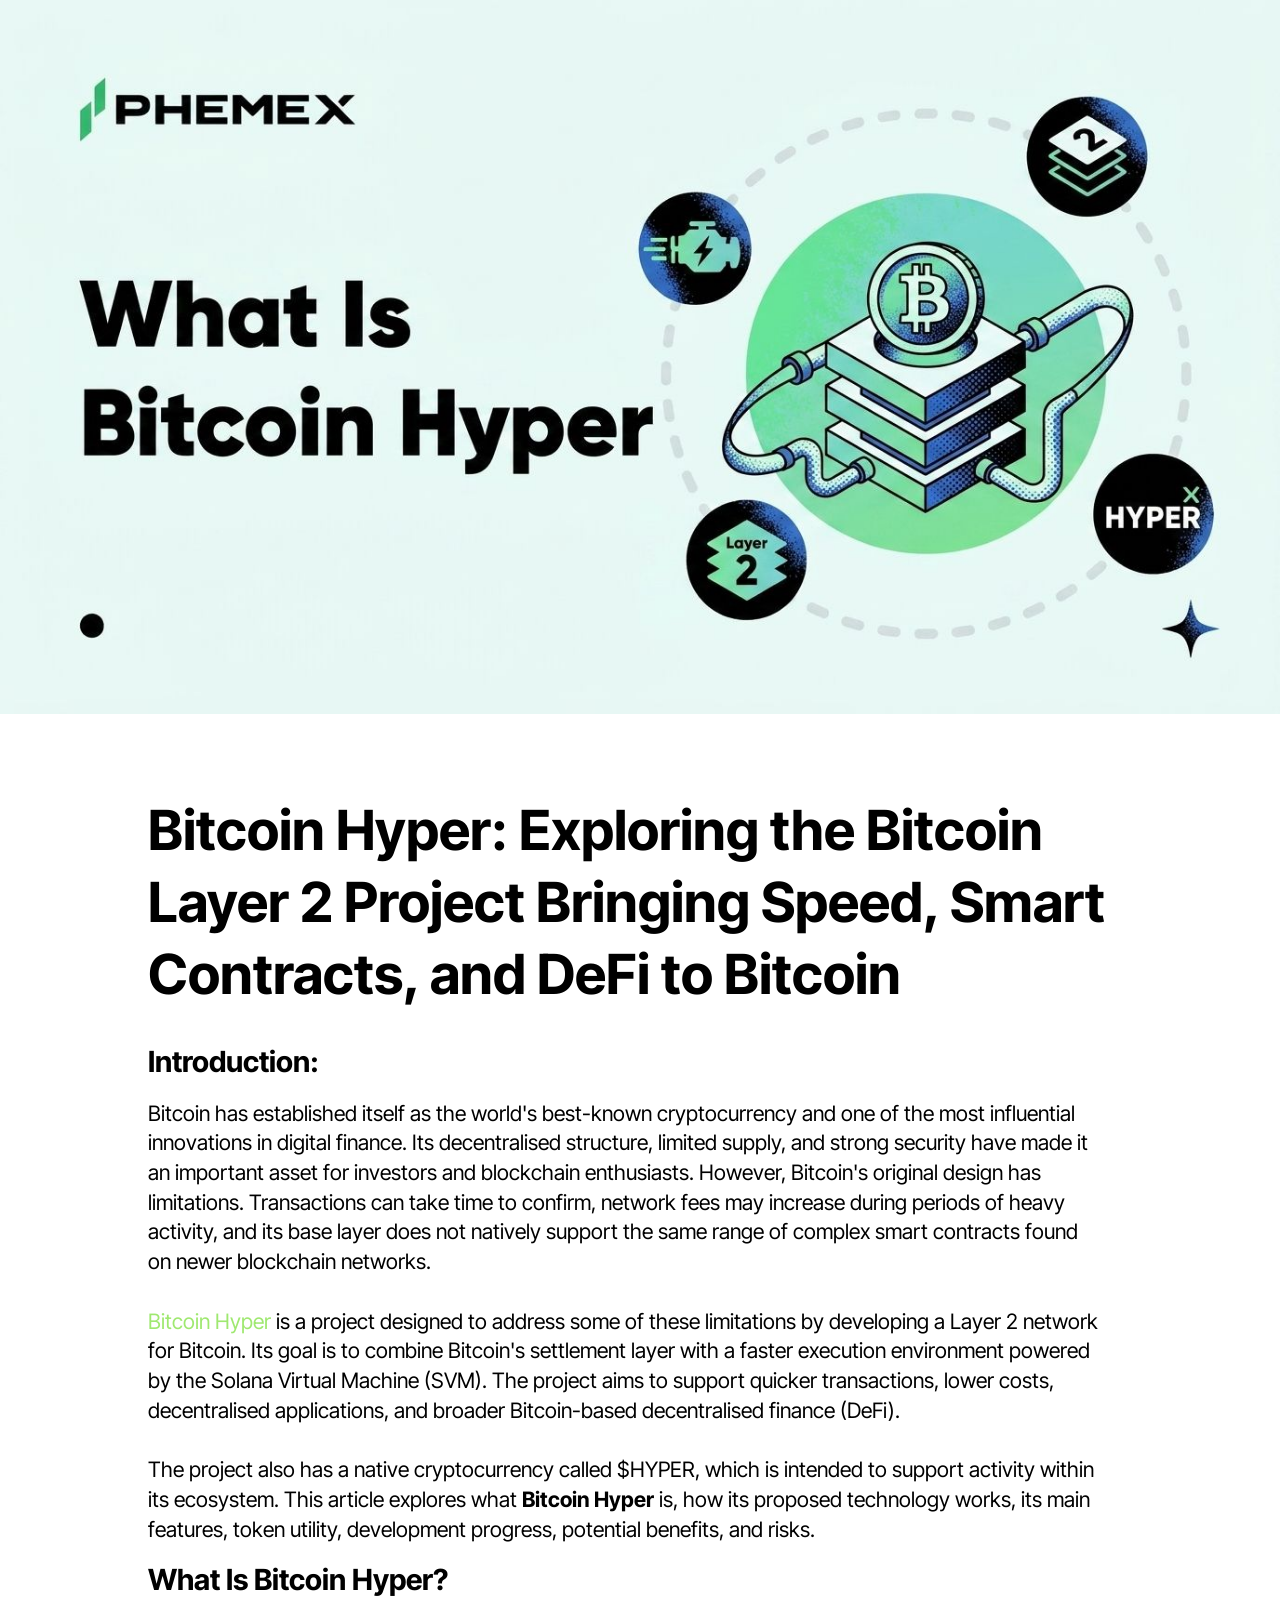
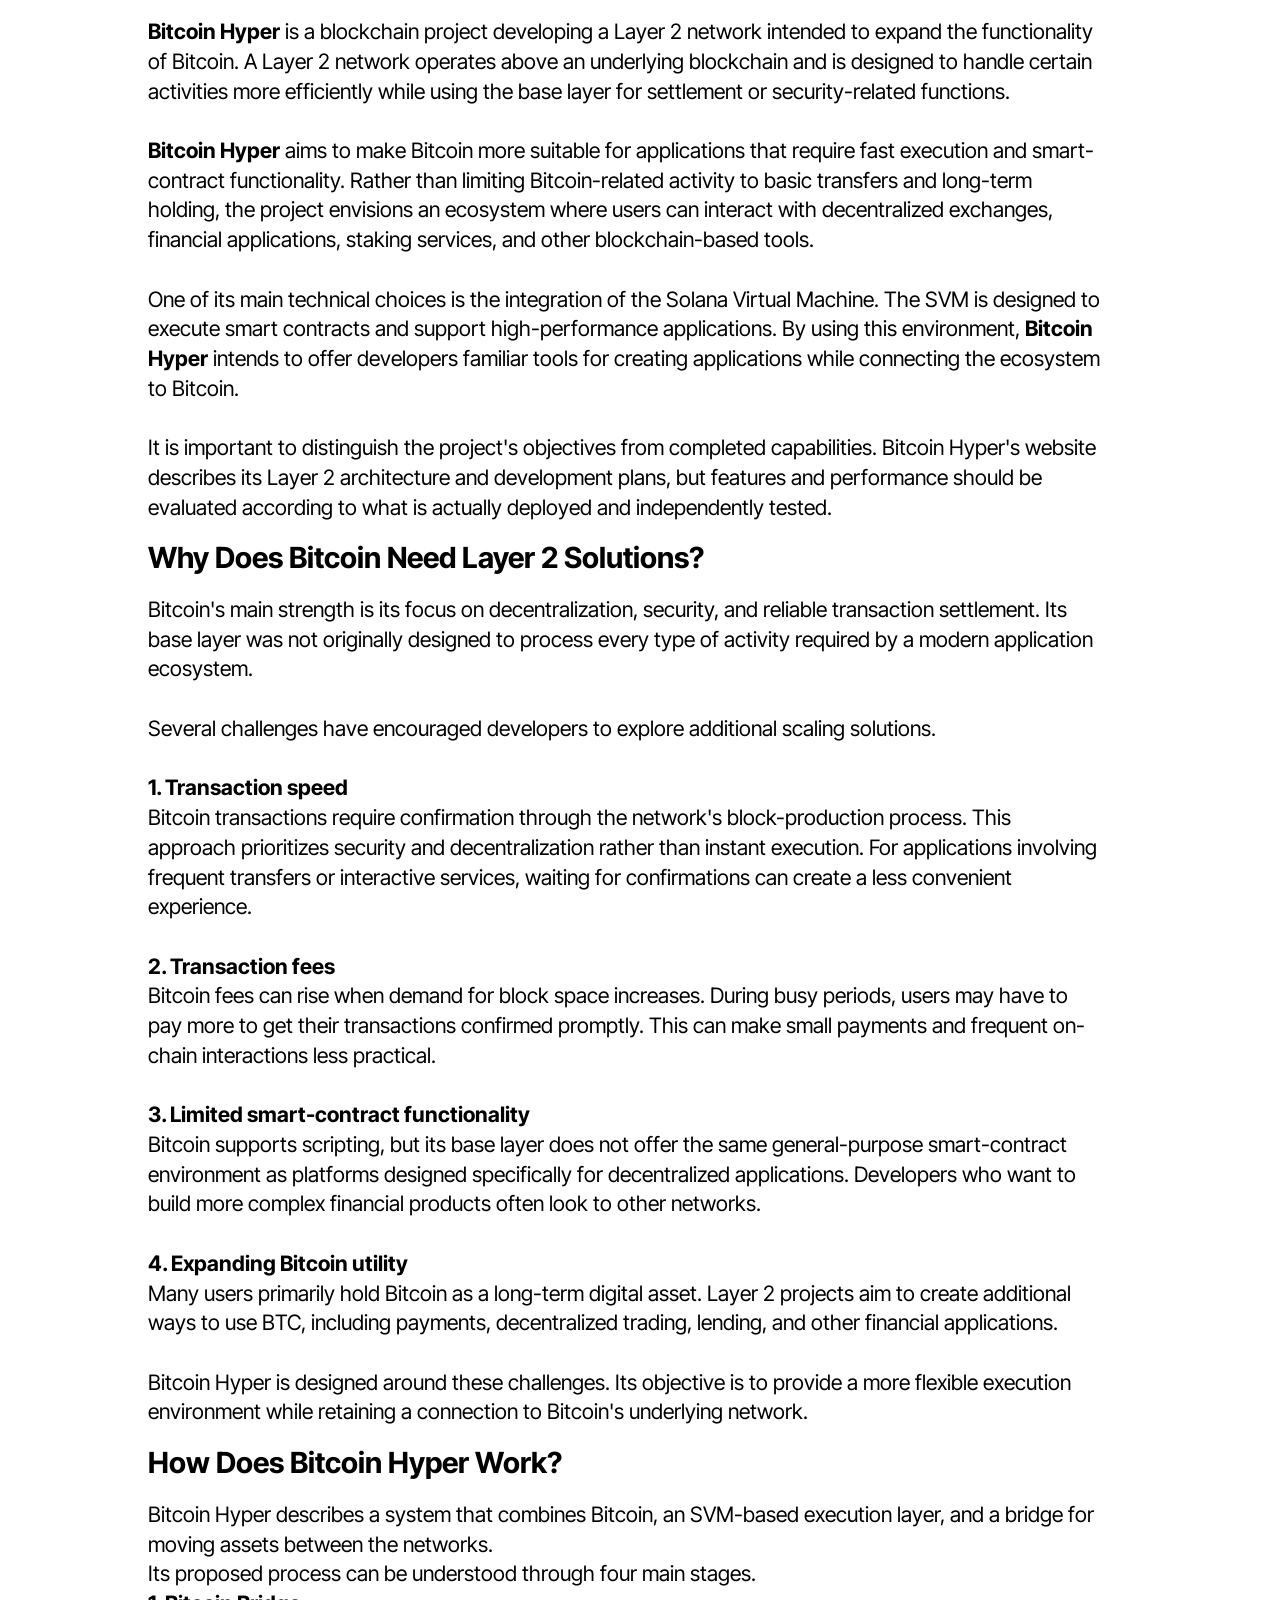
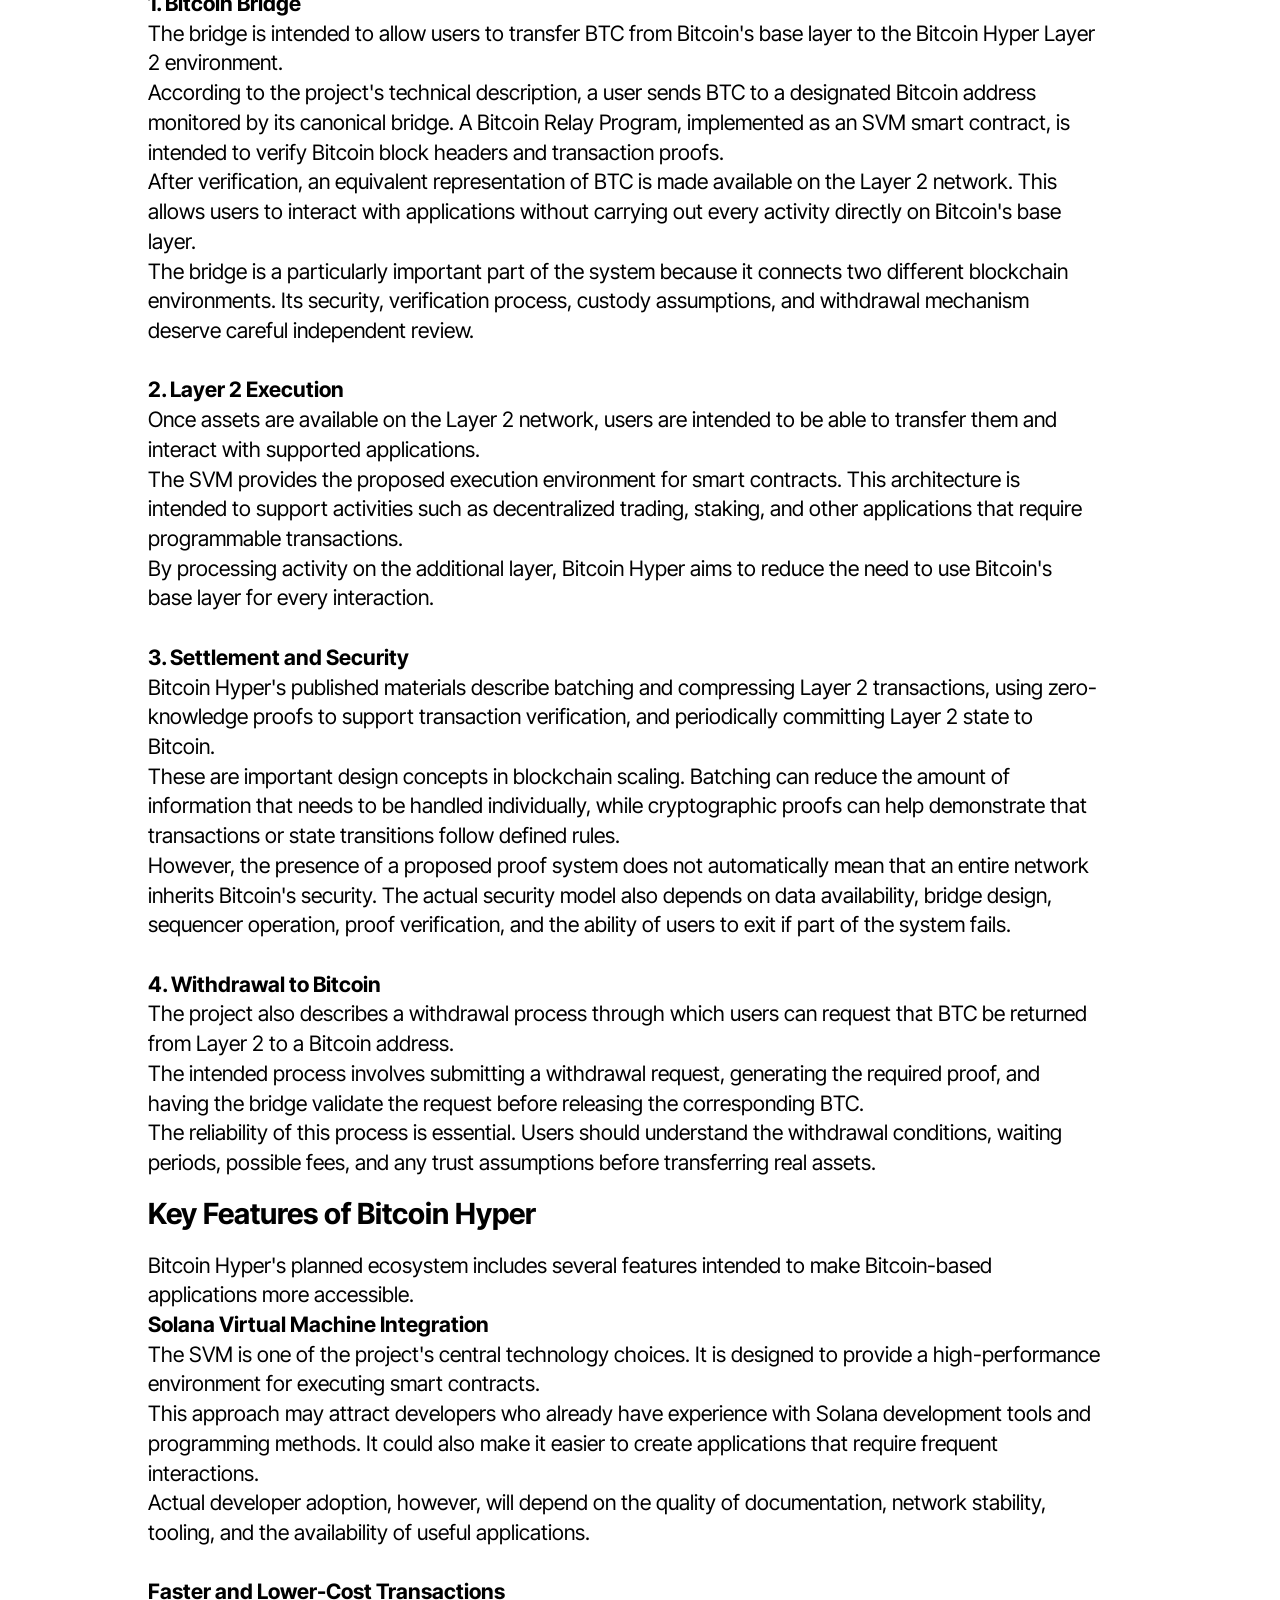
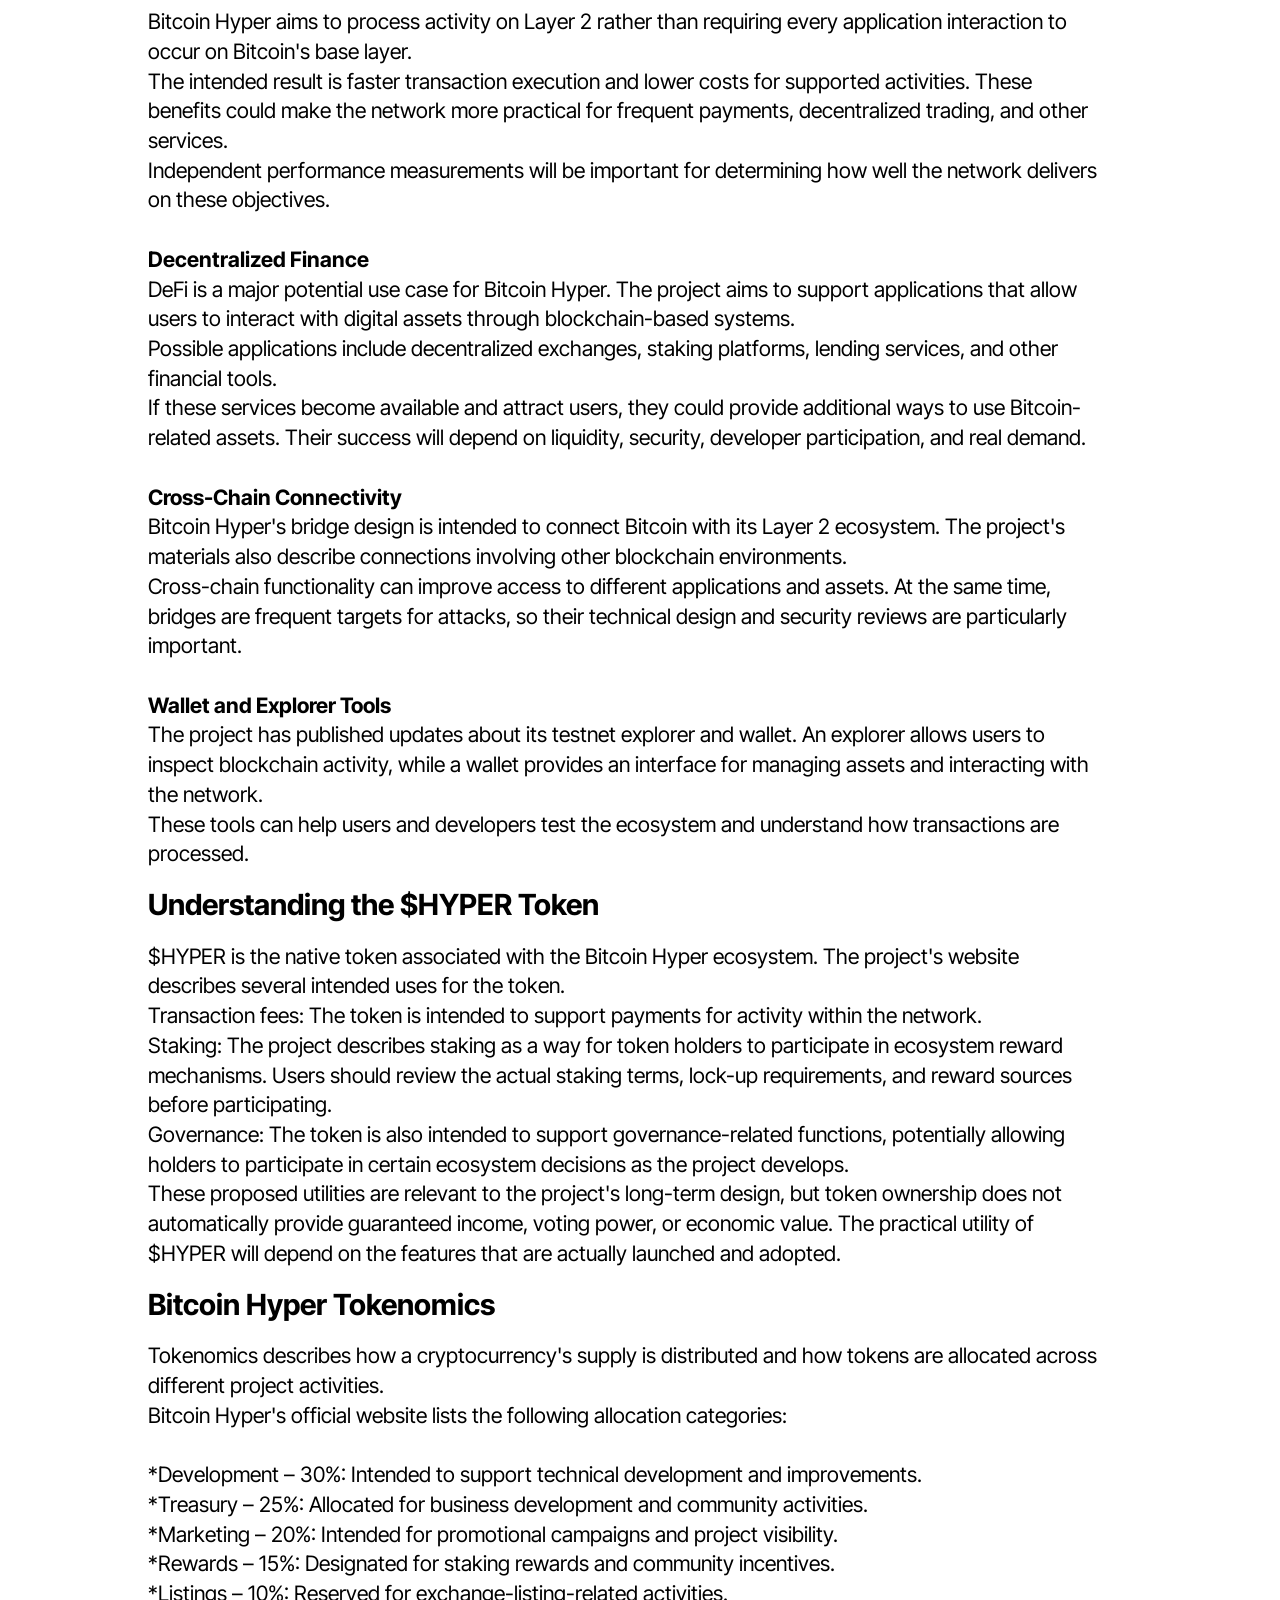
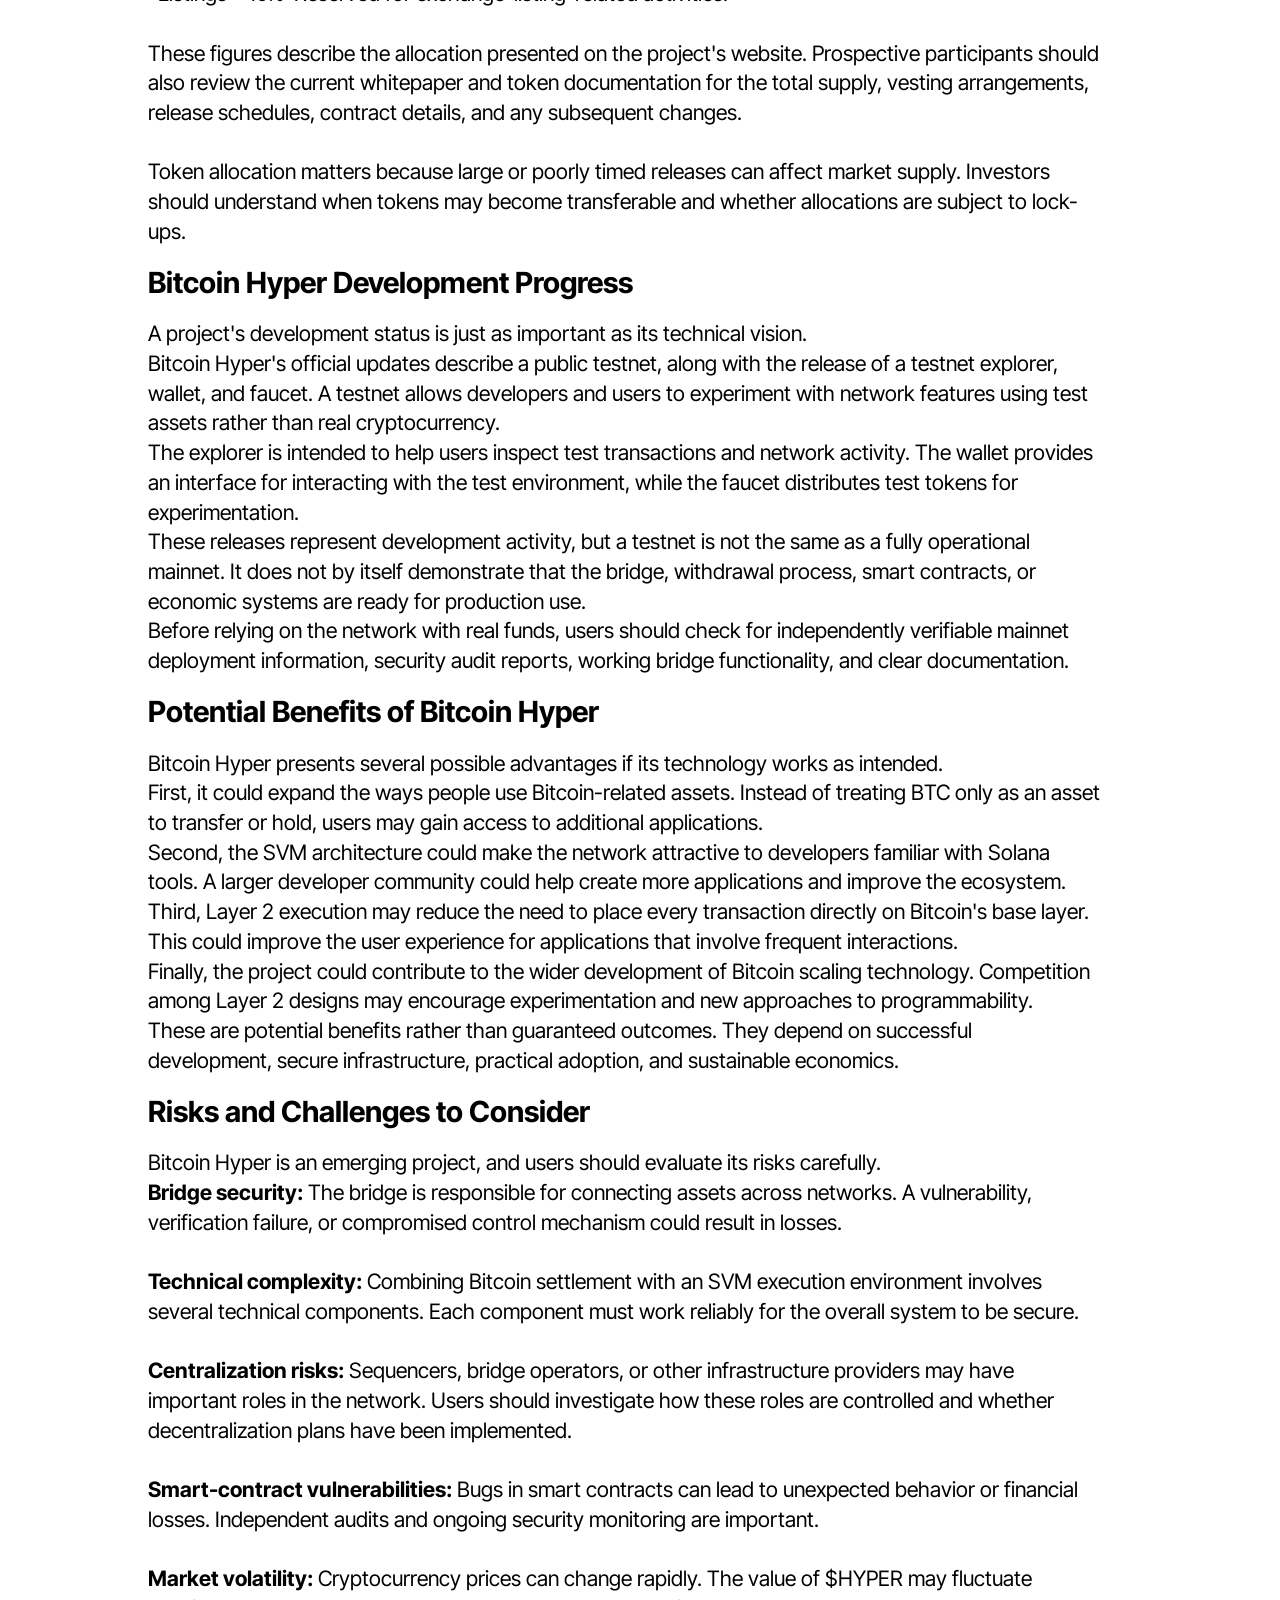
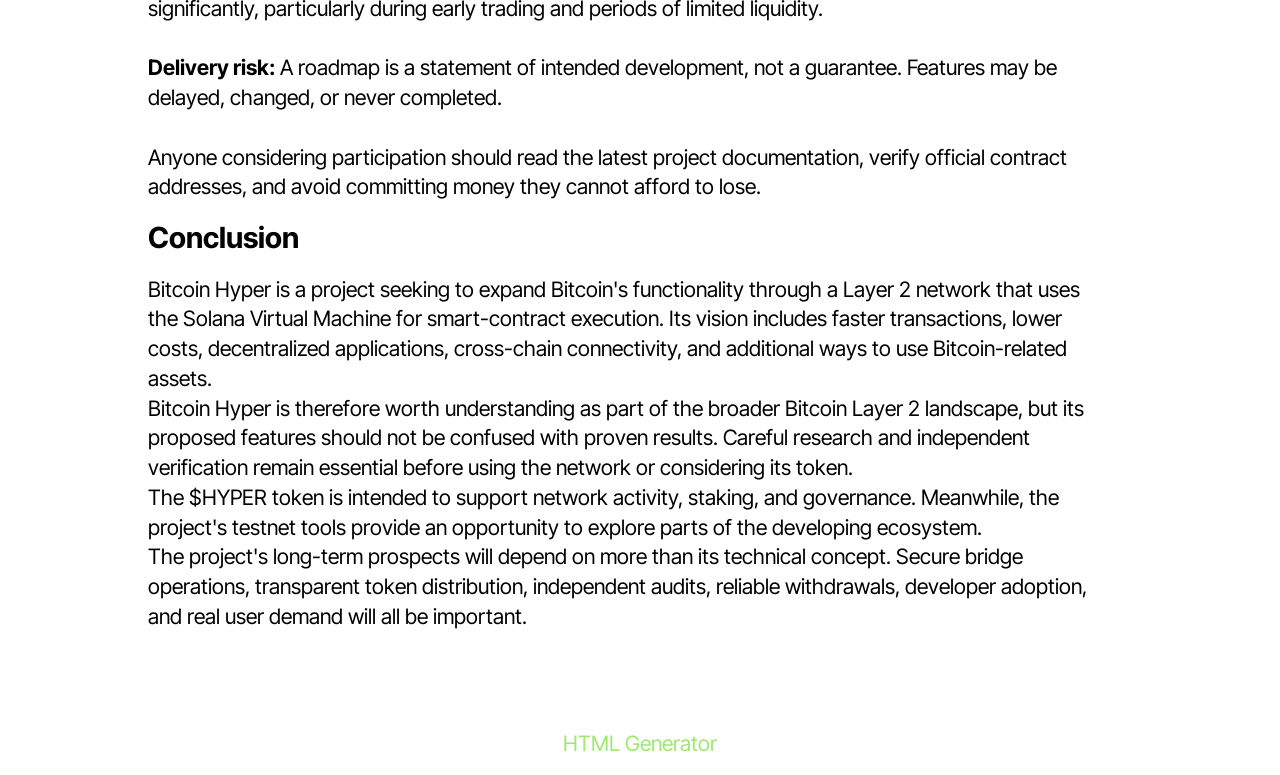
<file: index.html>
<!DOCTYPE html>
<html  >
<head>
  <!-- Site made with Mobirise Website Builder v6.1.12, https://mobirise.com -->
  <meta charset="UTF-8">
  <meta http-equiv="X-UA-Compatible" content="IE=edge">
  <meta name="generator" content="Mobirise v6.1.12, mobirise.com">
  <meta name="viewport" content="width=device-width, initial-scale=1, minimum-scale=1">
  <link rel="shortcut icon" href="assets/images/bitcoinhyper.png" type="image/x-icon">
  <meta name="description" content="Bitcoin Hyper is the leading Bitcoin Layer 2 solution and best crypto presale built for Bitcoin. Fast, secure, scalable.">
  
  
  <title>Bitcoin Hyper™ | Home Official Site</title>
  <link rel="stylesheet" href="assets/bootstrap/css/bootstrap.min.css">
  <link rel="stylesheet" href="assets/theme/css/style.css">
  <link rel="preload" href="https://fonts.googleapis.com/css2?family=Inter+Tight:wght@400;700&display=swap&display=swap" as="style" onload="this.onload=null;this.rel='stylesheet'">
  <noscript><link rel="stylesheet" href="https://fonts.googleapis.com/css2?family=Inter+Tight:wght@400;700&display=swap&display=swap"></noscript>
  <link rel="preload" as="style" href="assets/mobirise/css/mbr-additional.css?v=AcQJtR"><link rel="stylesheet" href="assets/mobirise/css/mbr-additional.css?v=AcQJtR" type="text/css">

  
  
  
</head>
<body>
  
  <section data-bs-version="5.1" class="image03 cid-vzCkuFrIH3" id="image04-0">
    

    <div class="image-block m-auto">
        <img src="assets/images/bitcoinhyper.jpg" alt="Bitcoin Hyper">
        
    </div>
</section>

<section data-bs-version="5.1" class="article07 cid-vzCkvvSXuj" id="article07-1">
  

  
  
  <div class="container-fluid">
    <div class="row justify-content-center">
      <div class="card col-md-12 col-lg-11">
        <div class="card-wrapper">
          <h1 class="card-title mbr-fonts-style mbr-white mt-3 mb-4 display-2"><strong>Bitcoin Hyper: Exploring the Bitcoin Layer 2 Project Bringing Speed, Smart Contracts, and DeFi to Bitcoin</strong></h1>
          <div class="row card-box align-left">
            <div class="item features-without-image col-12">
              <div class="item-wrapper">
                <h2 class="mbr-section-subtitle mbr-fonts-style mb-3 display-5">
                  <strong>Introduction:</strong></h2>
                <p class="mbr-text mbr-fonts-style display-7">Bitcoin has established itself as the world's best-known cryptocurrency and one of the most influential innovations in digital finance. Its decentralised structure, limited supply, and strong security have made it an important asset for investors and blockchain enthusiasts. However, Bitcoin's original design has limitations. Transactions can take time to confirm, network fees may increase during periods of heavy activity, and its base layer does not natively support the same range of complex smart contracts found on newer blockchain networks.<br><br><a href="https://bitcoinhyper.com" class="text-primary">Bitcoin Hyper</a> is a project designed to address some of these limitations by developing a Layer 2 network for Bitcoin. Its goal is to combine Bitcoin's settlement layer with a faster execution environment powered by the Solana Virtual Machine (SVM). The project aims to support quicker transactions, lower costs, decentralised applications, and broader Bitcoin-based decentralised finance (DeFi).<br><br>The project also has a native cryptocurrency called $HYPER, which is intended to support activity within its ecosystem. This article explores what <strong>Bitcoin Hyper</strong> is, how its proposed technology works, its main features, token utility, development progress, potential benefits, and risks.</p>
              </div>
            </div>
            <div class="item features-without-image col-12">
              <div class="item-wrapper">
                <h2 class="mbr-section-subtitle mbr-fonts-style mb-3 display-5"><strong>What Is Bitcoin Hyper?</strong></h2>
                <p class="mbr-text mbr-fonts-style display-7"><strong>Bitcoin Hyper</strong> is a blockchain project developing a Layer 2 network intended to expand the functionality of Bitcoin. A Layer 2 network operates above an underlying blockchain and is designed to handle certain activities more efficiently while using the base layer for settlement or security-related functions.<br><br><strong>Bitcoin Hyper</strong> aims to make Bitcoin more suitable for applications that require fast execution and smart-contract functionality. Rather than limiting Bitcoin-related activity to basic transfers and long-term holding, the project envisions an ecosystem where users can interact with decentralized exchanges, financial applications, staking services, and other blockchain-based tools.<br><br>One of its main technical choices is the integration of the Solana Virtual Machine. The SVM is designed to execute smart contracts and support high-performance applications. By using this environment, <strong>Bitcoin Hyper</strong> intends to offer developers familiar tools for creating applications while connecting the ecosystem to Bitcoin.<br><br>It is important to distinguish the project's objectives from completed capabilities. Bitcoin Hyper's website describes its Layer 2 architecture and development plans, but features and performance should be evaluated according to what is actually deployed and independently tested.</p>
              </div>
            </div>
            <div class="item features-without-image col-12">
              <div class="item-wrapper">
                <h2 class="mbr-section-subtitle mbr-fonts-style mb-3 display-5"><strong>Why Does Bitcoin Need Layer 2 Solutions?</strong></h2>
                <p class="mbr-text mbr-fonts-style display-7">Bitcoin's main strength is its focus on decentralization, security, and reliable transaction settlement. Its base layer was not originally designed to process every type of activity required by a modern application ecosystem.<br><br>Several challenges have encouraged developers to explore additional scaling solutions.<br><br><strong>1. Transaction speed</strong><br>Bitcoin transactions require confirmation through the network's block-production process. This approach prioritizes security and decentralization rather than instant execution. For applications involving frequent transfers or interactive services, waiting for confirmations can create a less convenient experience.<br><br><strong>2. Transaction fees</strong><br>Bitcoin fees can rise when demand for block space increases. During busy periods, users may have to pay more to get their transactions confirmed promptly. This can make small payments and frequent on-chain interactions less practical.<br><br><strong>3. Limited smart-contract functionality</strong><br>Bitcoin supports scripting, but its base layer does not offer the same general-purpose smart-contract environment as platforms designed specifically for decentralized applications. Developers who want to build more complex financial products often look to other networks.<br><br><strong>4. Expanding Bitcoin utility</strong><br>Many users primarily hold Bitcoin as a long-term digital asset. Layer 2 projects aim to create additional ways to use BTC, including payments, decentralized trading, lending, and other financial applications.<br><br>Bitcoin Hyper is designed around these challenges. Its objective is to provide a more flexible execution environment while retaining a connection to Bitcoin's underlying network.</p>
              </div>
            </div>
            <div class="item features-without-image col-12">
              <div class="item-wrapper">
                <h2 class="mbr-section-subtitle mbr-fonts-style mb-3 display-5"><strong>How Does Bitcoin Hyper Work?</strong></h2>
                <p class="mbr-text mbr-fonts-style display-7">Bitcoin Hyper describes a system that combines Bitcoin, an SVM-based execution layer, and a bridge for moving assets between the networks.<br>Its proposed process can be understood through four main stages.<br><strong>1. Bitcoin Bridge</strong><br>The bridge is intended to allow users to transfer BTC from Bitcoin's base layer to the Bitcoin Hyper Layer 2 environment.<br>According to the project's technical description, a user sends BTC to a designated Bitcoin address monitored by its canonical bridge. A Bitcoin Relay Program, implemented as an SVM smart contract, is intended to verify Bitcoin block headers and transaction proofs.<br>After verification, an equivalent representation of BTC is made available on the Layer 2 network. This allows users to interact with applications without carrying out every activity directly on Bitcoin's base layer.<br>The bridge is a particularly important part of the system because it connects two different blockchain environments. Its security, verification process, custody assumptions, and withdrawal mechanism deserve careful independent review.<br><br><strong>2. Layer 2 Execution</strong><br>Once assets are available on the Layer 2 network, users are intended to be able to transfer them and interact with supported applications.<br>The SVM provides the proposed execution environment for smart contracts. This architecture is intended to support activities such as decentralized trading, staking, and other applications that require programmable transactions.<br>By processing activity on the additional layer, Bitcoin Hyper aims to reduce the need to use Bitcoin's base layer for every interaction.<br><br><strong>3. Settlement and Security</strong><br>Bitcoin Hyper's published materials describe batching and compressing Layer 2 transactions, using zero-knowledge proofs to support transaction verification, and periodically committing Layer 2 state to Bitcoin.<br>These are important design concepts in blockchain scaling. Batching can reduce the amount of information that needs to be handled individually, while cryptographic proofs can help demonstrate that transactions or state transitions follow defined rules.<br>However, the presence of a proposed proof system does not automatically mean that an entire network inherits Bitcoin's security. The actual security model also depends on data availability, bridge design, sequencer operation, proof verification, and the ability of users to exit if part of the system fails.<br><br><strong>4. Withdrawal to Bitcoin</strong><br>The project also describes a withdrawal process through which users can request that BTC be returned from Layer 2 to a Bitcoin address.<br>The intended process involves submitting a withdrawal request, generating the required proof, and having the bridge validate the request before releasing the corresponding BTC.<br>The reliability of this process is essential. Users should understand the withdrawal conditions, waiting periods, possible fees, and any trust assumptions before transferring real assets.</p>
              </div>
            </div><div class="item features-without-image col-12">
              <div class="item-wrapper">
                <h2 class="mbr-section-subtitle mbr-fonts-style mb-3 display-5"><strong>Key Features of Bitcoin Hyper</strong></h2>
                <p class="mbr-text mbr-fonts-style display-7">Bitcoin Hyper's planned ecosystem includes several features intended to make Bitcoin-based applications more accessible.<br><strong>Solana Virtual Machine Integration</strong><br>The SVM is one of the project's central technology choices. It is designed to provide a high-performance environment for executing smart contracts.<br>This approach may attract developers who already have experience with Solana development tools and programming methods. It could also make it easier to create applications that require frequent interactions.<br>Actual developer adoption, however, will depend on the quality of documentation, network stability, tooling, and the availability of useful applications.<br><br><strong>Faster and Lower-Cost Transactions</strong><br>Bitcoin Hyper aims to process activity on Layer 2 rather than requiring every application interaction to occur on Bitcoin's base layer.<br>The intended result is faster transaction execution and lower costs for supported activities. These benefits could make the network more practical for frequent payments, decentralized trading, and other services.<br>Independent performance measurements will be important for determining how well the network delivers on these objectives.<br><br><strong>Decentralized Finance</strong><br>DeFi is a major potential use case for Bitcoin Hyper. The project aims to support applications that allow users to interact with digital assets through blockchain-based systems.<br>Possible applications include decentralized exchanges, staking platforms, lending services, and other financial tools.<br>If these services become available and attract users, they could provide additional ways to use Bitcoin-related assets. Their success will depend on liquidity, security, developer participation, and real demand.<br><br><strong>Cross-Chain Connectivity</strong><br>Bitcoin Hyper's bridge design is intended to connect Bitcoin with its Layer 2 ecosystem. The project's materials also describe connections involving other blockchain environments.<br>Cross-chain functionality can improve access to different applications and assets. At the same time, bridges are frequent targets for attacks, so their technical design and security reviews are particularly important.<br><br><strong>Wallet and Explorer Tools</strong><br>The project has published updates about its testnet explorer and wallet. An explorer allows users to inspect blockchain activity, while a wallet provides an interface for managing assets and interacting with the network.<br>These tools can help users and developers test the ecosystem and understand how transactions are processed.</p>
              </div>
            </div><div class="item features-without-image col-12">
              <div class="item-wrapper">
                <h2 class="mbr-section-subtitle mbr-fonts-style mb-3 display-5"><strong>Understanding the $HYPER Token</strong></h2>
                <p class="mbr-text mbr-fonts-style display-7">$HYPER is the native token associated with the Bitcoin Hyper ecosystem. The project's website describes several intended uses for the token.<br>Transaction fees: The token is intended to support payments for activity within the network.<br>Staking: The project describes staking as a way for token holders to participate in ecosystem reward mechanisms. Users should review the actual staking terms, lock-up requirements, and reward sources before participating.<br>Governance: The token is also intended to support governance-related functions, potentially allowing holders to participate in certain ecosystem decisions as the project develops.<br>These proposed utilities are relevant to the project's long-term design, but token ownership does not automatically provide guaranteed income, voting power, or economic value. The practical utility of $HYPER will depend on the features that are actually launched and adopted.</p>
              </div>
            </div><div class="item features-without-image col-12">
              <div class="item-wrapper">
                <h2 class="mbr-section-subtitle mbr-fonts-style mb-3 display-5"><strong>Bitcoin Hyper Tokenomics</strong></h2>
                <p class="mbr-text mbr-fonts-style display-7">Tokenomics describes how a cryptocurrency's supply is distributed and how tokens are allocated across different project activities.<br>Bitcoin Hyper's official website lists the following allocation categories:<br><br>*Development – 30%: Intended to support technical development and improvements.<br>*Treasury – 25%: Allocated for business development and community activities.<br>*Marketing – 20%: Intended for promotional campaigns and project visibility.<br>*Rewards – 15%: Designated for staking rewards and community incentives.<br>*Listings – 10%: Reserved for exchange-listing-related activities.<br><br>These figures describe the allocation presented on the project's website. Prospective participants should also review the current whitepaper and token documentation for the total supply, vesting arrangements, release schedules, contract details, and any subsequent changes.<br><br>Token allocation matters because large or poorly timed releases can affect market supply. Investors should understand when tokens may become transferable and whether allocations are subject to lock-ups.</p>
              </div>
            </div><div class="item features-without-image col-12">
              <div class="item-wrapper">
                <h2 class="mbr-section-subtitle mbr-fonts-style mb-3 display-5"><strong>Bitcoin Hyper Development Progress</strong></h2>
                <p class="mbr-text mbr-fonts-style display-7">A project's development status is just as important as its technical vision.<br>Bitcoin Hyper's official updates describe a public testnet, along with the release of a testnet explorer, wallet, and faucet. A testnet allows developers and users to experiment with network features using test assets rather than real cryptocurrency.<br>The explorer is intended to help users inspect test transactions and network activity. The wallet provides an interface for interacting with the test environment, while the faucet distributes test tokens for experimentation.<br>These releases represent development activity, but a testnet is not the same as a fully operational mainnet. It does not by itself demonstrate that the bridge, withdrawal process, smart contracts, or economic systems are ready for production use.<br>Before relying on the network with real funds, users should check for independently verifiable mainnet deployment information, security audit reports, working bridge functionality, and clear documentation.</p>
              </div>
            </div><div class="item features-without-image col-12">
              <div class="item-wrapper">
                <h2 class="mbr-section-subtitle mbr-fonts-style mb-3 display-5"><strong>Potential Benefits of Bitcoin Hyper</strong></h2>
                <p class="mbr-text mbr-fonts-style display-7">Bitcoin Hyper presents several possible advantages if its technology works as intended.<br>First, it could expand the ways people use Bitcoin-related assets. Instead of treating BTC only as an asset to transfer or hold, users may gain access to additional applications.<br>Second, the SVM architecture could make the network attractive to developers familiar with Solana tools. A larger developer community could help create more applications and improve the ecosystem.<br>Third, Layer 2 execution may reduce the need to place every transaction directly on Bitcoin's base layer. This could improve the user experience for applications that involve frequent interactions.<br>Finally, the project could contribute to the wider development of Bitcoin scaling technology. Competition among Layer 2 designs may encourage experimentation and new approaches to programmability.<br>These are potential benefits rather than guaranteed outcomes. They depend on successful development, secure infrastructure, practical adoption, and sustainable economics.</p>
              </div>
            </div><div class="item features-without-image col-12">
              <div class="item-wrapper">
                <h2 class="mbr-section-subtitle mbr-fonts-style mb-3 display-5"><strong>Risks and Challenges to Consider</strong></h2>
                <p class="mbr-text mbr-fonts-style display-7">Bitcoin Hyper is an emerging project, and users should evaluate its risks carefully.<br><strong>Bridge security:</strong> The bridge is responsible for connecting assets across networks. A vulnerability, verification failure, or compromised control mechanism could result in losses.<br><br><strong>Technical complexity:</strong> Combining Bitcoin settlement with an SVM execution environment involves several technical components. Each component must work reliably for the overall system to be secure.<br><br><strong>Centralization risks:</strong> Sequencers, bridge operators, or other infrastructure providers may have important roles in the network. Users should investigate how these roles are controlled and whether decentralization plans have been implemented.<br><br><strong>Smart-contract vulnerabilities:</strong> Bugs in smart contracts can lead to unexpected behavior or financial losses. Independent audits and ongoing security monitoring are important.<br><br><strong>Market volatility:</strong> Cryptocurrency prices can change rapidly. The value of $HYPER may fluctuate significantly, particularly during early trading and periods of limited liquidity.<br><br><strong>Delivery risk:</strong> A roadmap is a statement of intended development, not a guarantee. Features may be delayed, changed, or never completed.<br><br>Anyone considering participation should read the latest project documentation, verify official contract addresses, and avoid committing money they cannot afford to lose.</p>
              </div>
            </div><div class="item features-without-image col-12">
              <div class="item-wrapper">
                <h2 class="mbr-section-subtitle mbr-fonts-style mb-3 display-5">
                  <strong>Conclusion</strong>
                </h2>
                <p class="mbr-text mbr-fonts-style display-7">Bitcoin Hyper is a project seeking to expand Bitcoin's functionality through a Layer 2 network that uses the Solana Virtual Machine for smart-contract execution. Its vision includes faster transactions, lower costs, decentralized applications, cross-chain connectivity, and additional ways to use Bitcoin-related assets.<br>Bitcoin Hyper is therefore worth understanding as part of the broader Bitcoin Layer 2 landscape, but its proposed features should not be confused with proven results. Careful research and independent verification remain essential before using the network or considering its token.<br>The $HYPER token is intended to support network activity, staking, and governance. Meanwhile, the project's testnet tools provide an opportunity to explore parts of the developing ecosystem.<br>The project's long-term prospects will depend on more than its technical concept. Secure bridge operations, transparent token distribution, independent audits, reliable withdrawals, developer adoption, and real user demand will all be important.</p>
              </div>
            </div>
          </div>
          
        </div>
      </div>
    </div>
  </div>
</section><section class="display-7" style="padding: 0;align-items: center;justify-content: center;flex-wrap: wrap;    align-content: center;display: flex;position: relative;height: 4rem;"><a href="https://mobiri.se/2992253" style="flex: 1 1;height: 4rem;position: absolute;width: 100%;z-index: 1;"><img alt="" style="height: 4rem;" src="[data-uri]"></a><p style="margin: 0;text-align: center;" class="display-7">&#8204;</p><a style="z-index:1" href="https://mobirise.com/html-builder.html">HTML Generator</a></section><script src="assets/bootstrap/js/bootstrap.bundle.min.js"></script>  <script src="assets/smoothscroll/smooth-scroll.js"></script>  <script src="assets/ytplayer/index.js"></script>  <script src="assets/theme/js/script.js"></script>  
  
  
</body>
</html>
</file>
<file: assets/theme/css/style.css>
@charset "UTF-8";
section {
  background-color: #ffffff;
}

body {
  font-style: normal;
  line-height: 1.5;
  font-weight: 400;
  color: #232323;
  position: relative;
}

button {
  background-color: transparent;
  border-color: transparent;
}

.embla__button,
.carousel-control {
  background-color: #edefea !important;
  opacity: 0.8 !important;
  color: #464845 !important;
  border-color: #edefea !important;
}

.carousel .close,
.modalWindow .close {
  background-color: #edefea !important;
  color: #464845 !important;
  border-color: #edefea !important;
  opacity: 0.8 !important;
}

.carousel .close:hover,
.modalWindow .close:hover {
  opacity: 1 !important;
}

.carousel-indicators li {
  background-color: #edefea !important;
  border: 2px solid #464845 !important;
}

.carousel-indicators li:hover,
.carousel-indicators li:active {
  opacity: 0.8 !important;
}

.embla__button:hover,
.carousel-control:hover {
  background-color: #edefea !important;
  opacity: 1 !important;
}

.modalWindow-video-container {
  height: 80%;
}

section,
.container,
.container-fluid {
  position: relative;
  word-wrap: break-word;
}

a.mbr-iconfont:hover {
  text-decoration: none;
}

.article .lead p,
.article .lead ul,
.article .lead ol,
.article .lead pre,
.article .lead blockquote {
  margin-bottom: 0;
}

a {
  font-style: normal;
  font-weight: 400;
  cursor: pointer;
}
a, a:hover {
  text-decoration: none;
}

.mbr-section-title {
  font-style: normal;
  line-height: 1.3;
}

.mbr-section-subtitle {
  line-height: 1.3;
}

.mbr-text {
  font-style: normal;
  line-height: 1.7;
}

h1,
h2,
h3,
h4,
h5,
h6,
.display-1,
.display-2,
.display-4,
.display-5,
.display-7,
span,
p,
a {
  line-height: 1;
  word-break: break-word;
  word-wrap: break-word;
  font-weight: 400;
}

b,
strong {
  font-weight: bold;
}

input:-webkit-autofill, input:-webkit-autofill:hover, input:-webkit-autofill:focus, input:-webkit-autofill:active {
  transition-delay: 9999s;
  -webkit-transition-property: background-color, color;
  transition-property: background-color, color;
}

textarea[type=hidden] {
  display: none;
}

section {
  background-position: 50% 50%;
  background-repeat: no-repeat;
  background-size: cover;
}
section .mbr-background-video,
section .mbr-background-video-preview {
  position: absolute;
  bottom: 0;
  left: 0;
  right: 0;
  top: 0;
}

.hidden {
  visibility: hidden;
}

.mbr-z-index20 {
  z-index: 20;
}

/*! Base colors */
.mbr-white {
  color: #ffffff;
}

.mbr-black {
  color: #111111;
}

.mbr-bg-white {
  background-color: #ffffff;
}

.mbr-bg-black {
  background-color: #000000;
}

/*! Text-aligns */
.align-left {
  text-align: left;
}

.align-center {
  text-align: center;
}

.align-right {
  text-align: right;
}

/*! Font-weight  */
.mbr-light {
  font-weight: 300;
}

.mbr-regular {
  font-weight: 400;
}

.mbr-semibold {
  font-weight: 500;
}

.mbr-bold {
  font-weight: 700;
}

/*! Media  */
.media-content {
  flex-basis: 100%;
}

.media-container-row {
  display: flex;
  flex-direction: row;
  flex-wrap: wrap;
  justify-content: center;
  align-content: center;
  align-items: start;
}
.media-container-row .media-size-item {
  width: 400px;
}

.media-container-column {
  display: flex;
  flex-direction: column;
  flex-wrap: wrap;
  justify-content: center;
  align-content: center;
  align-items: stretch;
}
.media-container-column > * {
  width: 100%;
}

@media (min-width: 992px) {
  .media-container-row {
    flex-wrap: nowrap;
  }
}
figure {
  margin-bottom: 0;
  overflow: hidden;
}

figure[mbr-media-size] {
  transition: width 0.1s;
}

img,
iframe {
  display: block;
  width: 100%;
}

.card {
  background-color: transparent;
  border: none;
}

.card-box {
  width: 100%;
}

.card-img {
  text-align: center;
  flex-shrink: 0;
  -webkit-flex-shrink: 0;
}

.media {
  max-width: 100%;
  margin: 0 auto;
}

.mbr-figure {
  align-self: center;
}

.media-container > div {
  max-width: 100%;
}

.mbr-figure img,
.card-img img {
  width: 100%;
}

@media (max-width: 991px) {
  .media-size-item {
    width: auto !important;
  }
  .media {
    width: auto;
  }
  .mbr-figure {
    width: 100% !important;
  }
}
/*! Buttons */
.mbr-section-btn {
  margin-left: -0.6rem;
  margin-right: -0.6rem;
  font-size: 0;
}

.btn {
  font-weight: 600;
  border-width: 1px;
  font-style: normal;
  margin: 0.6rem 0.6rem;
  white-space: normal;
  transition: all 0.2s ease-in-out;
  display: inline-flex;
  align-items: center;
  justify-content: center;
  word-break: break-word;
}

.btn-sm {
  font-weight: 600;
  letter-spacing: 0px;
  transition: all 0.3s ease-in-out;
}

.btn-md {
  font-weight: 600;
  letter-spacing: 0px;
  transition: all 0.3s ease-in-out;
}

.btn-lg {
  font-weight: 600;
  letter-spacing: 0px;
  transition: all 0.3s ease-in-out;
}

.btn-form {
  margin: 0;
}
.btn-form:hover {
  cursor: pointer;
}

nav .mbr-section-btn {
  margin-left: 0rem;
  margin-right: 0rem;
}

/*! Btn icon margin */
.btn .mbr-iconfont,
.btn.btn-sm .mbr-iconfont {
  order: 1;
  cursor: pointer;
  margin-left: 0.5rem;
  vertical-align: sub;
}

.btn.btn-md .mbr-iconfont,
.btn.btn-md .mbr-iconfont {
  margin-left: 0.8rem;
}

.mbr-regular {
  font-weight: 400;
}

.mbr-semibold {
  font-weight: 500;
}

.mbr-bold {
  font-weight: 700;
}

[type=submit] {
  -webkit-appearance: none;
}

/*! Full-screen */
.mbr-fullscreen .mbr-overlay {
  min-height: 100vh;
}

.mbr-fullscreen {
  display: flex;
  display: -moz-flex;
  display: -ms-flex;
  display: -o-flex;
  align-items: center;
  min-height: 100vh;
  padding-top: 3rem;
  padding-bottom: 3rem;
}

/*! Map */
.map {
  height: 25rem;
  position: relative;
}
.map iframe {
  width: 100%;
  height: 100%;
}

/*! Scroll to top arrow */
.mbr-arrow-up {
  bottom: 25px;
  right: 90px;
  position: fixed;
  text-align: right;
  z-index: 5000;
  color: #ffffff;
  font-size: 22px;
}

.mbr-arrow-up a {
  background: rgba(0, 0, 0, 0.2);
  border-radius: 50%;
  color: #fff;
  display: inline-block;
  height: 60px;
  width: 60px;
  border: 2px solid #fff;
  outline-style: none !important;
  position: relative;
  text-decoration: none;
  transition: all 0.3s ease-in-out;
  cursor: pointer;
  text-align: center;
}
.mbr-arrow-up a:hover {
  background-color: rgba(0, 0, 0, 0.4);
}
.mbr-arrow-up a i {
  line-height: 60px;
}

.mbr-arrow-up-icon {
  display: block;
  color: #fff;
}

.mbr-arrow-up-icon::before {
  content: "›";
  display: inline-block;
  font-family: serif;
  font-size: 22px;
  line-height: 1;
  font-style: normal;
  position: relative;
  top: 6px;
  left: -4px;
  transform: rotate(-90deg);
}

/*! Arrow Down */
.mbr-arrow {
  position: absolute;
  bottom: 45px;
  left: 50%;
  width: 60px;
  height: 60px;
  cursor: pointer;
  background-color: rgba(80, 80, 80, 0.5);
  border-radius: 50%;
  transform: translateX(-50%);
}
@media (max-width: 767px) {
  .mbr-arrow {
    display: none;
  }
}
.mbr-arrow > a {
  display: inline-block;
  text-decoration: none;
  outline-style: none;
  animation: arrowdown 1.7s ease-in-out infinite;
  color: #ffffff;
}
.mbr-arrow > a > i {
  position: absolute;
  top: -2px;
  left: 15px;
  font-size: 2rem;
}

#scrollToTop a i::before {
  content: "";
  position: absolute;
  display: block;
  border-bottom: 2.5px solid #fff;
  border-left: 2.5px solid #fff;
  width: 27.8%;
  height: 27.8%;
  left: 50%;
  top: 51%;
  transform: translateY(-30%) translateX(-50%) rotate(135deg);
}

@keyframes arrowdown {
  0% {
    transform: translateY(0px);
  }
  50% {
    transform: translateY(-5px);
  }
  100% {
    transform: translateY(0px);
  }
}
@media (max-width: 500px) {
  .mbr-arrow-up {
    left: 0;
    right: 0;
    text-align: center;
  }
}
/*Gradients animation*/
@keyframes gradient-animation {
  from {
    background-position: 0% 100%;
    animation-timing-function: ease-in-out;
  }
  to {
    background-position: 100% 0%;
    animation-timing-function: ease-in-out;
  }
}
.bg-gradient {
  background-size: 200% 200%;
  animation: gradient-animation 5s infinite alternate;
  -webkit-animation: gradient-animation 5s infinite alternate;
}

.menu .navbar-brand {
  display: -webkit-flex;
}
.menu .navbar-brand span {
  display: flex;
  display: -webkit-flex;
}
.menu .navbar-brand .navbar-caption-wrap {
  display: -webkit-flex;
}
.menu .navbar-brand .navbar-logo img {
  display: -webkit-flex;
  width: auto;
}
@media (min-width: 768px) and (max-width: 991px) {
  .menu .navbar-toggleable-sm .navbar-nav {
    display: -ms-flexbox;
  }
}
@media (max-width: 991px) {
  .menu .navbar-collapse {
    max-height: 93.5vh;
  }
  .menu .navbar-collapse.show {
    overflow: auto;
  }
}
@media (min-width: 992px) {
  .menu .navbar-nav.nav-dropdown {
    display: -webkit-flex;
  }
  .menu .navbar-toggleable-sm .navbar-collapse {
    display: -webkit-flex !important;
  }
  .menu .collapsed .navbar-collapse {
    max-height: 93.5vh;
  }
  .menu .collapsed .navbar-collapse.show {
    overflow: auto;
  }
}
@media (max-width: 767px) {
  .menu .navbar-collapse {
    max-height: 80vh;
  }
}

.nav-link .mbr-iconfont {
  margin-right: 0.5rem;
}

.navbar {
  display: -webkit-flex;
  -webkit-flex-wrap: wrap;
  -webkit-align-items: center;
  -webkit-justify-content: space-between;
}

.navbar-collapse {
  -webkit-flex-basis: 100%;
  -webkit-flex-grow: 1;
  -webkit-align-items: center;
}

.nav-dropdown .link {
  padding: 0.667em 1.667em !important;
  margin: 0 !important;
}

.nav {
  display: -webkit-flex;
  -webkit-flex-wrap: wrap;
}

.row {
  display: -webkit-flex;
  -webkit-flex-wrap: wrap;
}

.justify-content-center {
  -webkit-justify-content: center;
}

.form-inline {
  display: -webkit-flex;
}

.card-wrapper {
  -webkit-flex: 1;
}

.carousel-control {
  z-index: 10;
  display: -webkit-flex;
}

.carousel-controls {
  display: -webkit-flex;
}

.media {
  display: -webkit-flex;
}

.form-group:focus {
  outline: none;
}

.jq-selectbox__select {
  padding: 7px 0;
  position: relative;
}

.jq-selectbox__dropdown {
  overflow: hidden;
  border-radius: 10px;
  position: absolute;
  top: 100%;
  left: 0 !important;
  width: 100% !important;
}

.jq-selectbox__trigger-arrow {
  right: 0;
  transform: translateY(-50%);
}

.jq-selectbox li {
  padding: 1.07em 0.5em;
}

input[type=range] {
  padding-left: 0 !important;
  padding-right: 0 !important;
}

.modal-dialog,
.modal-content {
  height: 100%;
}

.modal-dialog .carousel-inner {
  height: calc(100vh - 1.75rem);
}
@media (max-width: 575px) {
  .modal-dialog .carousel-inner {
    height: calc(100vh - 1rem);
  }
}

.carousel-item {
  text-align: center;
}

.carousel-item img {
  margin: auto;
}

.navbar-toggler {
  align-self: flex-start;
  padding: 0.25rem 0.75rem;
  font-size: 1.25rem;
  line-height: 1;
  background: transparent;
  border: 1px solid transparent;
  border-radius: 0.25rem;
}

.navbar-toggler:focus,
.navbar-toggler:hover {
  text-decoration: none;
  box-shadow: none;
}

.navbar-toggler-icon {
  display: inline-block;
  width: 1.5em;
  height: 1.5em;
  vertical-align: middle;
  content: "";
  background: no-repeat center center;
  background-size: 100% 100%;
}

.navbar-toggler-left {
  position: absolute;
  left: 1rem;
}

.navbar-toggler-right {
  position: absolute;
  right: 1rem;
}

.card-img {
  width: auto;
}

.menu .navbar.collapsed:not(.beta-menu) {
  flex-direction: column;
}

.carousel-item.active,
.carousel-item-next,
.carousel-item-prev {
  display: flex;
}

.note-air-layout .dropup .dropdown-menu,
.note-air-layout .navbar-fixed-bottom .dropdown .dropdown-menu {
  bottom: initial !important;
}

html,
body {
  height: auto;
  min-height: 100vh;
}

.dropup .dropdown-toggle::after {
  display: none;
}

.form-asterisk {
  font-family: initial;
  position: absolute;
  top: -2px;
  font-weight: normal;
}

.form-control-label {
  position: relative;
  cursor: pointer;
  margin-bottom: 0.357em;
  padding: 0;
}

.alert {
  color: #ffffff;
  border-radius: 0;
  border: 0;
  font-size: 1.1rem;
  line-height: 1.5;
  margin-bottom: 1.875rem;
  padding: 1.25rem;
  position: relative;
  text-align: center;
}
.alert.alert-form::after {
  background-color: inherit;
  bottom: -7px;
  content: "";
  display: block;
  height: 14px;
  left: 50%;
  margin-left: -7px;
  position: absolute;
  transform: rotate(45deg);
  width: 14px;
}

.form-control {
  background-color: #ffffff;
  background-clip: border-box;
  color: #232323;
  line-height: 1rem !important;
  height: auto;
  padding: 1.2rem 2rem;
  transition: border-color 0.25s ease 0s;
  border: 1px solid transparent !important;
  border-radius: 4px;
  box-shadow: rgba(0, 0, 0, 0.07) 0px 1px 1px 0px, rgba(0, 0, 0, 0.07) 0px 1px 3px 0px, rgba(0, 0, 0, 0.03) 0px 0px 0px 1px;
}
.form-active .form-control:invalid {
  border-color: red;
}

.row > * {
  padding-right: 1rem;
  padding-left: 1rem;
}

form .row {
  margin-left: -0.6rem;
  margin-right: -0.6rem;
}
form .row [class*=col] {
  padding-left: 0.6rem;
  padding-right: 0.6rem;
}

form .mbr-section-btn {
  padding-left: 0.6rem;
  padding-right: 0.6rem;
}

form .form-check-input {
  margin-top: 0.5;
}

textarea.form-control {
  line-height: 1.5rem !important;
}

.form-group {
  margin-bottom: 1.2rem;
}

.form-control,
form .btn {
  min-height: 48px;
}

.gdpr-block label span.textGDPR input[name=gdpr] {
  top: 7px;
}

.form-control:focus {
  box-shadow: none;
}

:focus {
  outline: none;
}

.mbr-overlay {
  background-color: #000;
  bottom: 0;
  left: 0;
  opacity: 0.5;
  position: absolute;
  right: 0;
  top: 0;
  z-index: 0;
  pointer-events: none;
}

blockquote {
  font-style: italic;
  padding: 3rem;
  font-size: 1.09rem;
  position: relative;
  border-left: 3px solid;
}

ul,
ol,
pre,
blockquote {
  margin-bottom: 2.3125rem;
}

.mt-4 {
  margin-top: 2rem !important;
}

.mb-4 {
  margin-bottom: 2rem !important;
}

.container,
.container-fluid {
  padding-left: 16px;
  padding-right: 16px;
}

.row {
  margin-left: -16px;
  margin-right: -16px;
}
.row > [class*=col] {
  padding-left: 16px;
  padding-right: 16px;
}

@media (min-width: 992px) {
  .container-fluid {
    padding-left: 32px;
    padding-right: 32px;
  }
}
@media (max-width: 991px) {
  .mbr-container {
    padding-left: 16px;
    padding-right: 16px;
  }
}
.app-video-wrapper > img {
  opacity: 1;
}

.app-video-wrapper {
  background: transparent;
}

.item {
  position: relative;
}

.dropdown-menu .dropdown-menu {
  left: 100%;
}

.dropdown-item + .dropdown-menu {
  display: none;
}

.dropdown-item:hover + .dropdown-menu,
.dropdown-menu:hover {
  display: block;
}

@media (min-aspect-ratio: 16/9) {
  .mbr-video-foreground {
    height: 300% !important;
    top: -100% !important;
  }
}
@media (max-aspect-ratio: 16/9) {
  .mbr-video-foreground {
    width: 300% !important;
    left: -100% !important;
  }
}.engine {
	position: absolute;
	text-indent: -2400px;
	text-align: center;
	padding: 0;
	top: 0;
	left: -2400px;
}
</file>
<file: assets/mobirise/css/mbr-additional.css>
.btn {
  border-width: 2px;
}
img,
.card-wrap,
.card-wrapper,
.video-wrapper,
.mbr-figure iframe,
.google-map iframe,
.slide-content,
.plan,
.card,
.item-wrapper,
.item-wrapper .mbr-overlay {
  border-radius: 0 !important;
}
.video-wrapper {
  overflow: hidden;
}
body {
  font-family: Inter Tight;
}
.display-1 {
  font-family: 'Inter Tight', sans-serif;
  font-size: 5rem;
  line-height: 1;
}
.display-1 > .mbr-iconfont {
  font-size: 6.25rem;
}
.display-2 {
  font-family: 'Inter Tight', sans-serif;
  font-size: 4rem;
  line-height: 1;
}
.display-2 > .mbr-iconfont {
  font-size: 5rem;
}
.display-4 {
  font-family: 'Inter Tight', sans-serif;
  font-size: 1.4rem;
  line-height: 1.5;
}
.display-4 > .mbr-iconfont {
  font-size: 1.75rem;
}
.display-5 {
  font-family: 'Inter Tight', sans-serif;
  font-size: 2rem;
  line-height: 1.5;
}
.display-5 > .mbr-iconfont {
  font-size: 2.5rem;
}
.display-7 {
  font-family: 'Inter Tight', sans-serif;
  font-size: 1.4rem;
  line-height: 1.3;
}
.display-7 > .mbr-iconfont {
  font-size: 1.75rem;
}
/* ---- Fluid typography for mobile devices ---- */
/* 1.4 - font scale ratio ( bootstrap == 1.42857 ) */
/* 100vw - current viewport width */
/* (48 - 20)  48 == 48rem == 768px, 20 == 20rem == 320px(minimal supported viewport) */
/* 0.65 - min scale variable, may vary */
@media (max-width: 992px) {
  .display-1 {
    font-size: 4rem;
  }
}
@media (max-width: 768px) {
  .display-1 {
    font-size: 3.5rem;
    font-size: calc( 2.4rem + (5 - 2.4) * ((100vw - 20rem) / (48 - 20)));
    line-height: calc( 1.1 * (2.4rem + (5 - 2.4) * ((100vw - 20rem) / (48 - 20))));
  }
  .display-2 {
    font-size: 3.2rem;
    font-size: calc( 2.05rem + (4 - 2.05) * ((100vw - 20rem) / (48 - 20)));
    line-height: calc( 1.3 * (2.05rem + (4 - 2.05) * ((100vw - 20rem) / (48 - 20))));
  }
  .display-4 {
    font-size: 1.12rem;
    font-size: calc( 1.14rem + (1.4 - 1.14) * ((100vw - 20rem) / (48 - 20)));
    line-height: calc( 1.4 * (1.14rem + (1.4 - 1.14) * ((100vw - 20rem) / (48 - 20))));
  }
  .display-5 {
    font-size: 1.6rem;
    font-size: calc( 1.35rem + (2 - 1.35) * ((100vw - 20rem) / (48 - 20)));
    line-height: calc( 1.4 * (1.35rem + (2 - 1.35) * ((100vw - 20rem) / (48 - 20))));
  }
  .display-7 {
    font-size: 1.12rem;
    font-size: calc( 1.14rem + (1.4 - 1.14) * ((100vw - 20rem) / (48 - 20)));
    line-height: calc( 1.4 * (1.14rem + (1.4 - 1.14) * ((100vw - 20rem) / (48 - 20))));
  }
}
@media (min-width: 992px) and (max-width: 1400px) {
  .display-1 {
    font-size: 3.5rem;
    font-size: calc( 2.4rem + (5 - 2.4) * ((100vw - 62rem) / (87 - 62)));
    line-height: calc( 1.1 * (2.4rem + (5 - 2.4) * ((100vw - 62rem) / (87 - 62))));
  }
  .display-2 {
    font-size: 3.2rem;
    font-size: calc( 2.05rem + (4 - 2.05) * ((100vw - 62rem) / (87 - 62)));
    line-height: calc( 1.3 * (2.05rem + (4 - 2.05) * ((100vw - 62rem) / (87 - 62))));
  }
  .display-4 {
    font-size: 1.12rem;
    font-size: calc( 1.14rem + (1.4 - 1.14) * ((100vw - 62rem) / (87 - 62)));
    line-height: calc( 1.4 * (1.14rem + (1.4 - 1.14) * ((100vw - 62rem) / (87 - 62))));
  }
  .display-5 {
    font-size: 1.6rem;
    font-size: calc( 1.35rem + (2 - 1.35) * ((100vw - 62rem) / (87 - 62)));
    line-height: calc( 1.4 * (1.35rem + (2 - 1.35) * ((100vw - 62rem) / (87 - 62))));
  }
  .display-7 {
    font-size: 1.12rem;
    font-size: calc( 1.14rem + (1.4 - 1.14) * ((100vw - 62rem) / (87 - 62)));
    line-height: calc( 1.4 * (1.14rem + (1.4 - 1.14) * ((100vw - 62rem) / (87 - 62))));
  }
}
/* Buttons */
.btn {
  padding: 1.25rem 2rem;
  border-radius: 4px;
  padding: 0.75rem 1.5rem;
}
.btn-sm {
  padding: 0.6rem 1.2rem;
  border-radius: 4px;
}
.btn-md {
  padding: 0.6rem 1.2rem;
  border-radius: 4px;
}
.btn-lg {
  padding: 1.25rem 2rem;
  border-radius: 4px;
}
.bg-primary {
  background-color: #9fe870 !important;
}
.bg-success {
  background-color: #3a341c !important;
}
.bg-info {
  background-color: #320707 !important;
}
.bg-warning {
  background-color: #a0e2e1 !important;
}
.bg-danger {
  background-color: #ffea64 !important;
}
.btn-primary,
.btn-primary:active {
  background-color: #9fe870 !important;
  border-color: #9fe870 !important;
  color: #264d0c !important;
  box-shadow: none;
}
.btn-primary:hover,
.btn-primary:focus,
.btn-primary.focus,
.btn-primary.active {
  color: inherit;
  background-color: #bcef9c !important;
  border-color: #bcef9c !important;
  box-shadow: none;
}
.btn-primary.disabled,
.btn-primary:disabled {
  color: #264d0c !important;
  background-color: #bcef9c !important;
  border-color: #bcef9c !important;
}
.btn-secondary,
.btn-secondary:active {
  background-color: #ffd7ef !important;
  border-color: #ffd7ef !important;
  color: #d70081 !important;
  box-shadow: none;
}
.btn-secondary:hover,
.btn-secondary:focus,
.btn-secondary.focus,
.btn-secondary.active {
  color: inherit;
  background-color: #ffffff !important;
  border-color: #ffffff !important;
  box-shadow: none;
}
.btn-secondary.disabled,
.btn-secondary:disabled {
  color: #d70081 !important;
  background-color: #ffffff !important;
  border-color: #ffffff !important;
}
.btn-info,
.btn-info:active {
  background-color: #320707 !important;
  border-color: #320707 !important;
  color: #ffffff !important;
  box-shadow: none;
}
.btn-info:hover,
.btn-info:focus,
.btn-info.focus,
.btn-info.active {
  color: inherit;
  background-color: #5f0d0d !important;
  border-color: #5f0d0d !important;
  box-shadow: none;
}
.btn-info.disabled,
.btn-info:disabled {
  color: #ffffff !important;
  background-color: #5f0d0d !important;
  border-color: #5f0d0d !important;
}
.btn-success,
.btn-success:active {
  background-color: #3a341c !important;
  border-color: #3a341c !important;
  color: #ffffff !important;
  box-shadow: none;
}
.btn-success:hover,
.btn-success:focus,
.btn-success.focus,
.btn-success.active {
  color: inherit;
  background-color: #5c532d !important;
  border-color: #5c532d !important;
  box-shadow: none;
}
.btn-success.disabled,
.btn-success:disabled {
  color: #ffffff !important;
  background-color: #5c532d !important;
  border-color: #5c532d !important;
}
.btn-warning,
.btn-warning:active {
  background-color: #a0e2e1 !important;
  border-color: #a0e2e1 !important;
  color: #1f6463 !important;
  box-shadow: none;
}
.btn-warning:hover,
.btn-warning:focus,
.btn-warning.focus,
.btn-warning.active {
  color: inherit;
  background-color: #c7eeed !important;
  border-color: #c7eeed !important;
  box-shadow: none;
}
.btn-warning.disabled,
.btn-warning:disabled {
  color: #1f6463 !important;
  background-color: #c7eeed !important;
  border-color: #c7eeed !important;
}
.btn-danger,
.btn-danger:active {
  background-color: #ffea64 !important;
  border-color: #ffea64 !important;
  color: #645600 !important;
  box-shadow: none;
}
.btn-danger:hover,
.btn-danger:focus,
.btn-danger.focus,
.btn-danger.active {
  color: inherit;
  background-color: #fff197 !important;
  border-color: #fff197 !important;
  box-shadow: none;
}
.btn-danger.disabled,
.btn-danger:disabled {
  color: #645600 !important;
  background-color: #fff197 !important;
  border-color: #fff197 !important;
}
.btn-white,
.btn-white:active {
  background-color: #eff0ec !important;
  border-color: #eff0ec !important;
  color: #757b62 !important;
  box-shadow: none;
}
.btn-white:hover,
.btn-white:focus,
.btn-white.focus,
.btn-white.active {
  color: inherit;
  background-color: #ffffff !important;
  border-color: #ffffff !important;
  box-shadow: none;
}
.btn-white.disabled,
.btn-white:disabled {
  color: #757b62 !important;
  background-color: #ffffff !important;
  border-color: #ffffff !important;
}
.btn-black,
.btn-black:active {
  background-color: #232323 !important;
  border-color: #232323 !important;
  color: #ffffff !important;
  box-shadow: none;
}
.btn-black:hover,
.btn-black:focus,
.btn-black.focus,
.btn-black.active {
  color: inherit;
  background-color: #3d3d3d !important;
  border-color: #3d3d3d !important;
  box-shadow: none;
}
.btn-black.disabled,
.btn-black:disabled {
  color: #ffffff !important;
  background-color: #3d3d3d !important;
  border-color: #3d3d3d !important;
}
.btn-primary-outline,
.btn-primary-outline:active {
  background-color: transparent !important;
  border-color: #9fe870;
  color: #9fe870;
}
.btn-primary-outline:hover,
.btn-primary-outline:focus,
.btn-primary-outline.focus,
.btn-primary-outline.active {
  color: #6ddc25 !important;
  background-color: transparent !important;
  border-color: #6ddc25 !important;
  box-shadow: none !important;
}
.btn-primary-outline.disabled,
.btn-primary-outline:disabled {
  color: #264d0c !important;
  background-color: #9fe870 !important;
  border-color: #9fe870 !important;
}
.btn-secondary-outline,
.btn-secondary-outline:active {
  background-color: transparent !important;
  border-color: #ffd7ef;
  color: #ffd7ef;
}
.btn-secondary-outline:hover,
.btn-secondary-outline:focus,
.btn-secondary-outline.focus,
.btn-secondary-outline.active {
  color: #ff80cc !important;
  background-color: transparent !important;
  border-color: #ff80cc !important;
  box-shadow: none !important;
}
.btn-secondary-outline.disabled,
.btn-secondary-outline:disabled {
  color: #d70081 !important;
  background-color: #ffd7ef !important;
  border-color: #ffd7ef !important;
}
.btn-info-outline,
.btn-info-outline:active {
  background-color: transparent !important;
  border-color: #320707;
  color: #320707;
}
.btn-info-outline:hover,
.btn-info-outline:focus,
.btn-info-outline.focus,
.btn-info-outline.active {
  color: #000000 !important;
  background-color: transparent !important;
  border-color: #000000 !important;
  box-shadow: none !important;
}
.btn-info-outline.disabled,
.btn-info-outline:disabled {
  color: #ffffff !important;
  background-color: #320707 !important;
  border-color: #320707 !important;
}
.btn-success-outline,
.btn-success-outline:active {
  background-color: transparent !important;
  border-color: #3a341c;
  color: #3a341c;
}
.btn-success-outline:hover,
.btn-success-outline:focus,
.btn-success-outline.focus,
.btn-success-outline.active {
  color: #000000 !important;
  background-color: transparent !important;
  border-color: #000000 !important;
  box-shadow: none !important;
}
.btn-success-outline.disabled,
.btn-success-outline:disabled {
  color: #ffffff !important;
  background-color: #3a341c !important;
  border-color: #3a341c !important;
}
.btn-warning-outline,
.btn-warning-outline:active {
  background-color: transparent !important;
  border-color: #a0e2e1;
  color: #a0e2e1;
}
.btn-warning-outline:hover,
.btn-warning-outline:focus,
.btn-warning-outline.focus,
.btn-warning-outline.active {
  color: #5ececc !important;
  background-color: transparent !important;
  border-color: #5ececc !important;
  box-shadow: none !important;
}
.btn-warning-outline.disabled,
.btn-warning-outline:disabled {
  color: #1f6463 !important;
  background-color: #a0e2e1 !important;
  border-color: #a0e2e1 !important;
}
.btn-danger-outline,
.btn-danger-outline:active {
  background-color: transparent !important;
  border-color: #ffea64;
  color: #ffea64;
}
.btn-danger-outline:hover,
.btn-danger-outline:focus,
.btn-danger-outline.focus,
.btn-danger-outline.active {
  color: #ffde0d !important;
  background-color: transparent !important;
  border-color: #ffde0d !important;
  box-shadow: none !important;
}
.btn-danger-outline.disabled,
.btn-danger-outline:disabled {
  color: #645600 !important;
  background-color: #ffea64 !important;
  border-color: #ffea64 !important;
}
.btn-black-outline,
.btn-black-outline:active {
  background-color: transparent !important;
  border-color: #232323;
  color: #232323;
}
.btn-black-outline:hover,
.btn-black-outline:focus,
.btn-black-outline.focus,
.btn-black-outline.active {
  color: #000000 !important;
  background-color: transparent !important;
  border-color: #000000 !important;
  box-shadow: none !important;
}
.btn-black-outline.disabled,
.btn-black-outline:disabled {
  color: #ffffff !important;
  background-color: #232323 !important;
  border-color: #232323 !important;
}
.btn-white-outline,
.btn-white-outline:active {
  background-color: transparent !important;
  border-color: #fafafa;
  color: #fafafa;
}
.btn-white-outline:hover,
.btn-white-outline:focus,
.btn-white-outline.focus,
.btn-white-outline.active {
  color: #cfcfcf !important;
  background-color: transparent !important;
  border-color: #cfcfcf !important;
  box-shadow: none !important;
}
.btn-white-outline.disabled,
.btn-white-outline:disabled {
  color: #7a7a7a !important;
  background-color: #fafafa !important;
  border-color: #fafafa !important;
}
.text-primary {
  color: #9fe870 !important;
}
.text-secondary {
  color: #ffd7ef !important;
}
.text-success {
  color: #3a341c !important;
}
.text-info {
  color: #320707 !important;
}
.text-warning {
  color: #a0e2e1 !important;
}
.text-danger {
  color: #ffea64 !important;
}
.text-white {
  color: #fafafa !important;
}
.text-black {
  color: #232323 !important;
}
a.text-primary:hover,
a.text-primary:focus,
a.text-primary.active {
  color: #66d022 !important;
}
a.text-secondary:hover,
a.text-secondary:focus,
a.text-secondary.active {
  color: #ff71c6 !important;
}
a.text-success:hover,
a.text-success:focus,
a.text-success.active {
  color: #000000 !important;
}
a.text-info:hover,
a.text-info:focus,
a.text-info.active {
  color: #000000 !important;
}
a.text-warning:hover,
a.text-warning:focus,
a.text-warning.active {
  color: #52cac8 !important;
}
a.text-danger:hover,
a.text-danger:focus,
a.text-danger.active {
  color: #fddb00 !important;
}
a.text-white:hover,
a.text-white:focus,
a.text-white.active {
  color: #c7c7c7 !important;
}
a.text-black:hover,
a.text-black:focus,
a.text-black.active {
  color: #000000 !important;
}
a[class*="text-"]:not(.nav-link):not(.dropdown-item):not([role]):not(.navbar-caption) {
  position: relative;
  background-image: transparent;
  background-size: 10000px 2px;
  background-repeat: no-repeat;
  background-position: 0px 1.2em;
  background-position: -10000px 1.2em;
}
a[class*="text-"]:not(.nav-link):not(.dropdown-item):not([role]):not(.navbar-caption):hover {
  transition: background-position 2s ease-in-out;
  background-image: linear-gradient(currentColor 50%, currentColor 50%);
  background-position: 0px 1.2em;
}
.nav-tabs .nav-link.active {
  color: #9fe870;
}
.nav-tabs .nav-link:not(.active) {
  color: #232323;
}
.alert-success {
  background-color: #70c770;
}
.alert-info {
  background-color: #320707;
}
.alert-warning {
  background-color: #a0e2e1;
}
.alert-danger {
  background-color: #ffea64;
}
.mbr-gallery-filter li.active .btn {
  background-color: #9fe870;
  border-color: #9fe870;
  color: #306310;
}
.mbr-gallery-filter li.active .btn:focus {
  box-shadow: none;
}
a,
a:hover {
  color: #9fe870;
}
.mbr-plan-header.bg-primary .mbr-plan-subtitle,
.mbr-plan-header.bg-primary .mbr-plan-price-desc {
  color: #ffffff;
}
.mbr-plan-header.bg-success .mbr-plan-subtitle,
.mbr-plan-header.bg-success .mbr-plan-price-desc {
  color: #c0b27c;
}
.mbr-plan-header.bg-info .mbr-plan-subtitle,
.mbr-plan-header.bg-info .mbr-plan-price-desc {
  color: #f3abab;
}
.mbr-plan-header.bg-warning .mbr-plan-subtitle,
.mbr-plan-header.bg-warning .mbr-plan-price-desc {
  color: #ffffff;
}
.mbr-plan-header.bg-danger .mbr-plan-subtitle,
.mbr-plan-header.bg-danger .mbr-plan-price-desc {
  color: #ffffff;
}
/* Scroll to top button*/
.scrollToTop_wraper {
  display: none;
}
.form-control {
  font-family: 'Inter Tight', sans-serif;
  font-size: 1.4rem;
  line-height: 1.3;
  font-weight: 400;
}
.form-control > .mbr-iconfont {
  font-size: 1.75rem;
}
.form-control:hover,
.form-control:focus {
  box-shadow: rgba(0, 0, 0, 0.07) 0px 1px 1px 0px, rgba(0, 0, 0, 0.07) 0px 1px 3px 0px, rgba(0, 0, 0, 0.03) 0px 0px 0px 1px;
  border-color: #9fe870 !important;
}
.form-control:-webkit-input-placeholder {
  font-family: 'Inter Tight', sans-serif;
  font-size: 1.4rem;
  line-height: 1.3;
  font-weight: 400;
}
.form-control:-webkit-input-placeholder > .mbr-iconfont {
  font-size: 1.75rem;
}
blockquote {
  border-color: #9fe870;
}
/* Forms */
.jq-selectbox li:hover,
.jq-selectbox li.selected {
  background-color: #9fe870;
  color: #000000;
}
.jq-number__spin {
  transition: 0.25s ease;
}
.jq-number__spin:hover {
  border-color: #9fe870;
}
.jq-selectbox .jq-selectbox__trigger-arrow,
.jq-number__spin.minus:after,
.jq-number__spin.plus:after {
  transition: 0.4s;
  border-top-color: #232323;
  border-bottom-color: #232323;
}
.jq-selectbox:hover .jq-selectbox__trigger-arrow,
.jq-number__spin.minus:hover:after,
.jq-number__spin.plus:hover:after {
  border-top-color: #9fe870;
  border-bottom-color: #9fe870;
}
.xdsoft_datetimepicker .xdsoft_calendar td.xdsoft_default,
.xdsoft_datetimepicker .xdsoft_calendar td.xdsoft_current,
.xdsoft_datetimepicker .xdsoft_timepicker .xdsoft_time_box > div > div.xdsoft_current {
  color: #000000 !important;
  background-color: #9fe870 !important;
  box-shadow: none !important;
}
.xdsoft_datetimepicker .xdsoft_calendar td:hover,
.xdsoft_datetimepicker .xdsoft_timepicker .xdsoft_time_box > div > div:hover {
  color: #000000 !important;
  background: #ffd7ef !important;
  box-shadow: none !important;
}
.lazy-bg {
  background-image: none !important;
}
.lazy-placeholder:not(section),
.lazy-none {
  display: block;
  position: relative;
  padding-bottom: 56.25%;
  width: 100%;
  height: auto;
}
iframe.lazy-placeholder,
.lazy-placeholder:after {
  content: '';
  position: absolute;
  width: 200px;
  height: 200px;
  background: transparent no-repeat center;
  background-size: contain;
  top: 50%;
  left: 50%;
  transform: translateX(-50%) translateY(-50%);
  background-image: url("data:image/svg+xml;charset=UTF-8,%3csvg width='32' height='32' viewBox='0 0 64 64' xmlns='http://www.w3.org/2000/svg' stroke='%239fe870' %3e%3cg fill='none' fill-rule='evenodd'%3e%3cg transform='translate(16 16)' stroke-width='2'%3e%3ccircle stroke-opacity='.5' cx='16' cy='16' r='16'/%3e%3cpath d='M32 16c0-9.94-8.06-16-16-16'%3e%3canimateTransform attributeName='transform' type='rotate' from='0 16 16' to='360 16 16' dur='1s' repeatCount='indefinite'/%3e%3c/path%3e%3c/g%3e%3c/g%3e%3c/svg%3e");
}
section.lazy-placeholder:after {
  opacity: 0.5;
}
body {
  overflow-x: hidden;
}
a {
  transition: color 0.6s;
}
@media (max-width: 1400px) {
  .container {
    max-width: 100%;
  }
}
@media (max-width: 1400px) and (min-width: 768px) {
  .container {
    padding-left: 32px;
    padding-right: 32px;
  }
}
@media (max-width: 1400px) and (min-width: 768px) {
  .container-fluid {
    padding-left: 32px;
    padding-right: 32px;
  }
}
@media (max-width: 767px) {
  .container-fluid {
    padding-left: 16px;
    padding-right: 16px;
  }
}
*:focus-visible {
  outline: red solid 2px !important;
  outline-offset: 2px !important;
  transition: outline 0.2s ease-in-out;
}
.cid-vzCkuFrIH3 {
  background-color: #ffffff;
  padding-top: 0px;
  padding-bottom: 0px;
}
.cid-vzCkuFrIH3 img {
  object-fit: contain;
  border-radius: 0 !important;
}
.cid-vzCkvvSXuj {
  padding-top: 0rem;
  padding-bottom: 0rem;
  background-color: #ffffff;
}
.cid-vzCkvvSXuj .mbr-fallback-image.disabled {
  display: none;
}
.cid-vzCkvvSXuj .mbr-fallback-image {
  display: block;
  background-size: cover;
  background-position: center center;
  width: 100%;
  height: 100%;
  position: absolute;
  top: 0;
}
.cid-vzCkvvSXuj .card-wrapper {
  background: #ffffff;
}
@media (max-width: 767px) {
  .cid-vzCkvvSXuj .card-wrapper {
    padding: 2rem 1.5rem;
  }
}
@media (min-width: 768px) and (max-width: 991px) {
  .cid-vzCkvvSXuj .card-wrapper {
    padding: 2.25rem;
  }
}
@media (min-width: 992px) {
  .cid-vzCkvvSXuj .card-wrapper {
    padding: 4rem;
  }
}
.cid-vzCkvvSXuj .mbr-text,
.cid-vzCkvvSXuj .mbr-section-btn {
  color: #000000;
  text-align: left;
}
.cid-vzCkvvSXuj .card-title,
.cid-vzCkvvSXuj .card-box {
  text-align: left;
  color: #000000;
}
</file>
